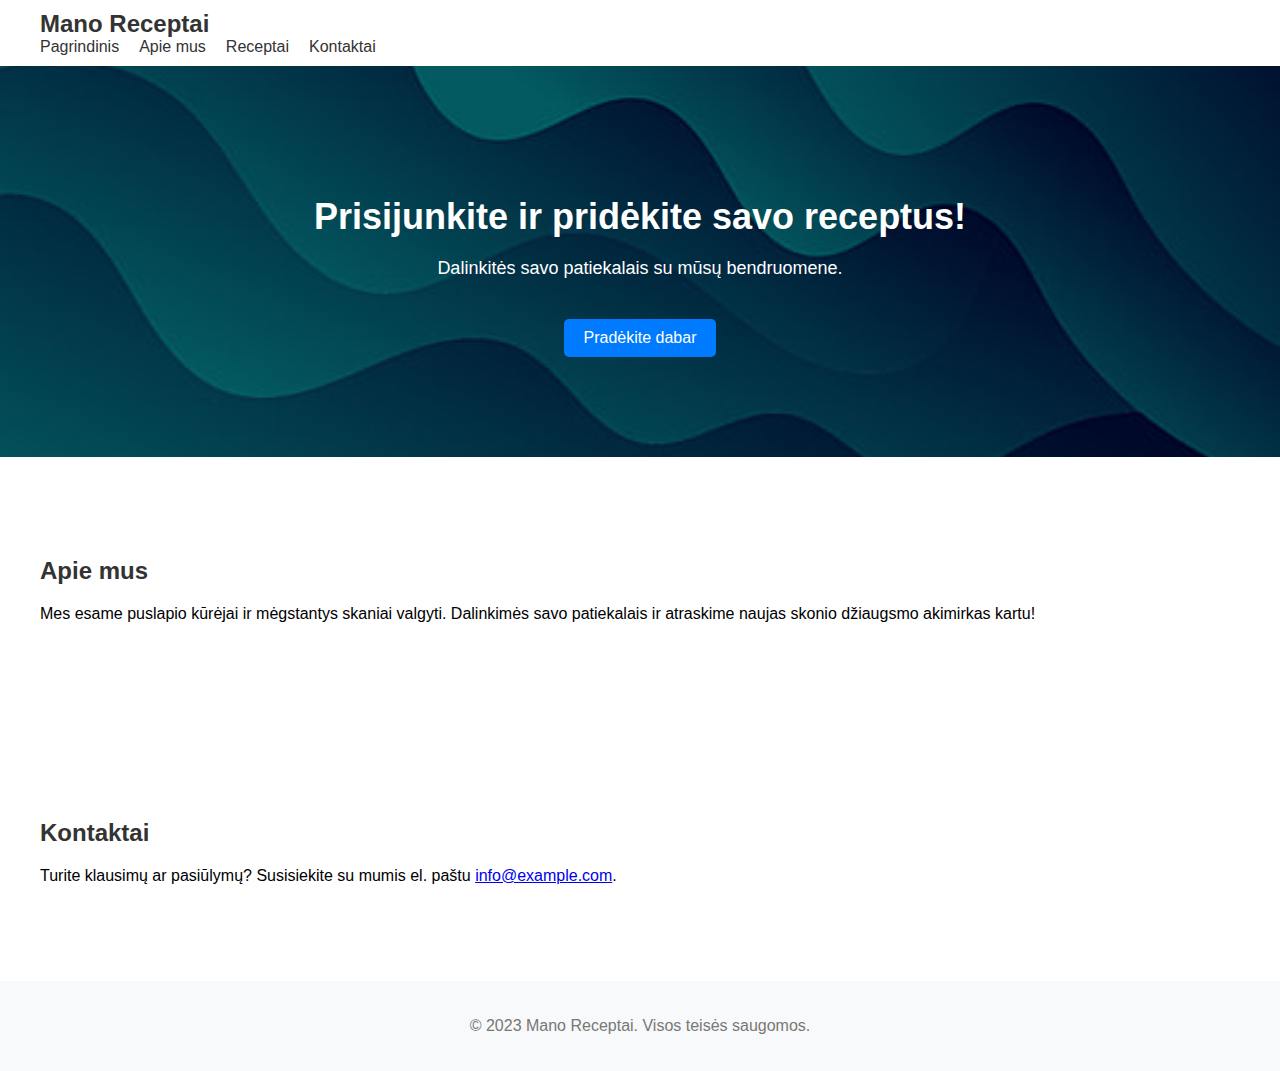
<file: index.html>
<!DOCTYPE html>
<html lang="en">
<head>
    <meta charset="UTF-8">
    <meta name="viewport" content="width=device-width, initial-scale=1.0">
    <link rel="stylesheet" href="styles.css">
    <title>Mano receptai</title>
</head>
<body>
    <header class="header">
        <div class="container">
            <h1 class="logo">Mano Receptai</h1>
            <nav>
                <ul class="nav-list">
                    <li><a href="#">Pagrindinis</a></li>
                    <li><a href="./about.html">Apie mus</a></li>
                    <li><a href="./addRecipe.html">Receptai</a></li>
                    <li><a href="./contact.html">Kontaktai</a></li>
                </ul>
            </nav>
        </div>
    </header>
    
    <section class="main-section">
        <div class="container">
            <h2 class="main-title">Prisijunkite ir pridėkite savo receptus!</h2>
            <p class="main-text">Dalinkitės savo patiekalais su mūsų bendruomene.</p>
            <a href="#" class="btn btn-primary">Pradėkite dabar</a>
        </div>
    </section>
    <div id="recipe-list"></div>
    <section class="about">
        <div class="container">
            <h2 class="section-title">Apie mus</h2>
            <p>Mes esame puslapio kūrėjai ir mėgstantys skaniai valgyti. Dalinkimės savo patiekalais ir atraskime naujas skonio džiaugsmo akimirkas kartu!</p>
        </div>
    </section>
    
    <section class="contact">
        <div class="container">
            <h2 class="section-title">Kontaktai</h2>
            <p>Turite klausimų ar pasiūlymų? Susisiekite su mumis el. paštu <a href="mailto:info@example.com">info@example.com</a>.</p>
        </div>
    </section>
    
    <footer class="footer">
        <div class="container">
            <p>&copy; 2023 Mano Receptai. Visos teisės saugomos.</p>
        </div>
    </footer>
    
</div>
    <script src="script.js"></script>
</body>
</html>
</file>
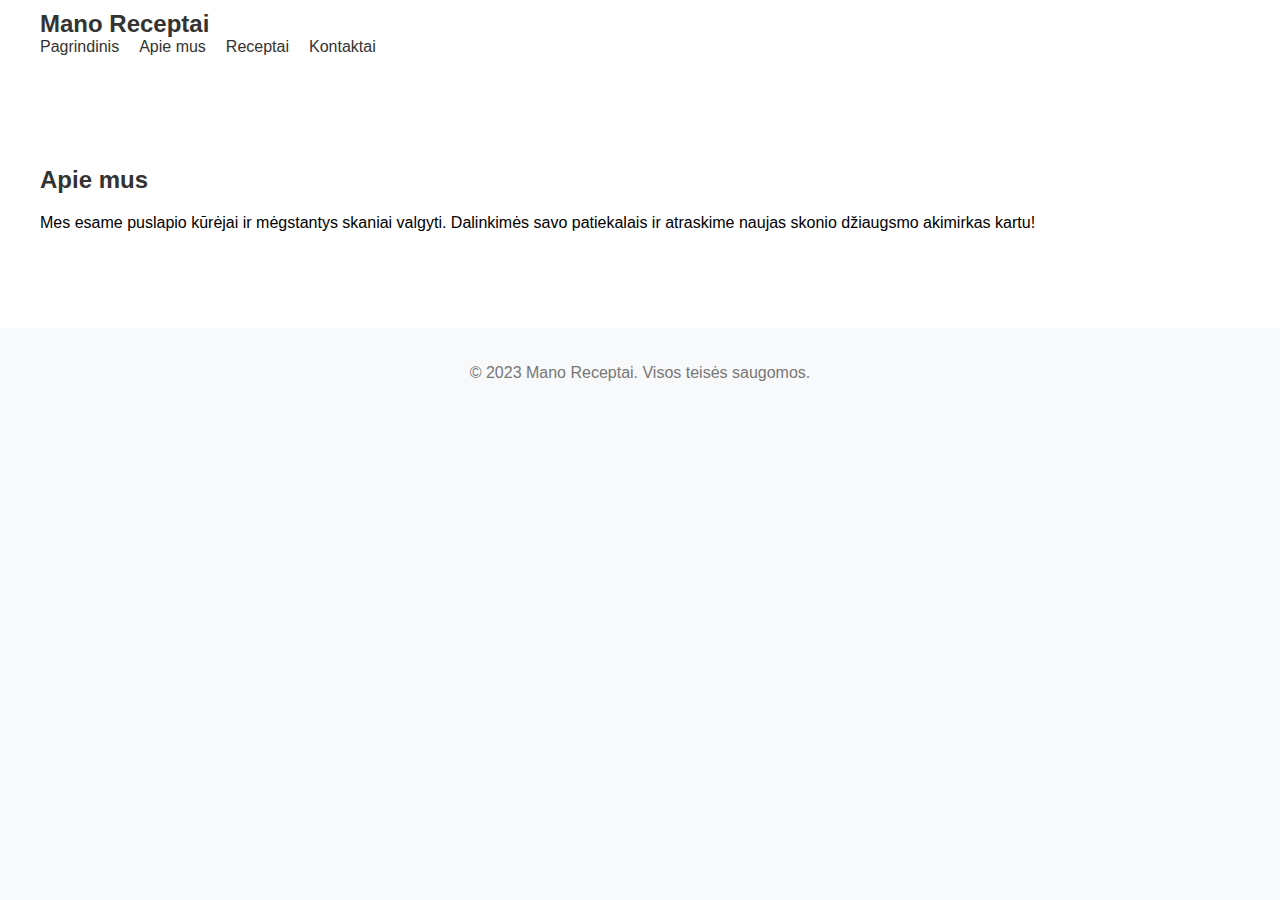
<file: about.html>
<!DOCTYPE html>
<html lang="en">
<head>
    <meta charset="UTF-8">
    <meta name="viewport" content="width=device-width, initial-scale=1.0">
    <link rel="stylesheet" href="styles.css">
    <title>Apie mus</title>
</head>
<body>
    <header class="header">
        <div class="container">
            <h1 class="logo">Mano Receptai</h1>
            <nav>
                <ul class="nav-list">
                    <li><a href="./index.html">Pagrindinis</a></li>
                    <li><a href="#">Apie mus</a></li>
                    <li><a href="./addRecipe.html">Receptai</a></li>
                    <li><a href="./contact.html">Kontaktai</a></li>
                </ul>
            </nav>
        </div>
    </header>
    
    <section class="about">
        <div class="container">
            <h2 class="section-title">Apie mus</h2>
            <p>Mes esame puslapio kūrėjai ir mėgstantys skaniai valgyti. Dalinkimės savo patiekalais ir atraskime naujas skonio džiaugsmo akimirkas kartu!</p>
        </div>
    </section>
    
    <footer class="footer">
        <div class="container">
            <p>&copy; 2023 Mano Receptai. Visos teisės saugomos.</p>
        </div>
    </footer>
</body>
</html>
</file>
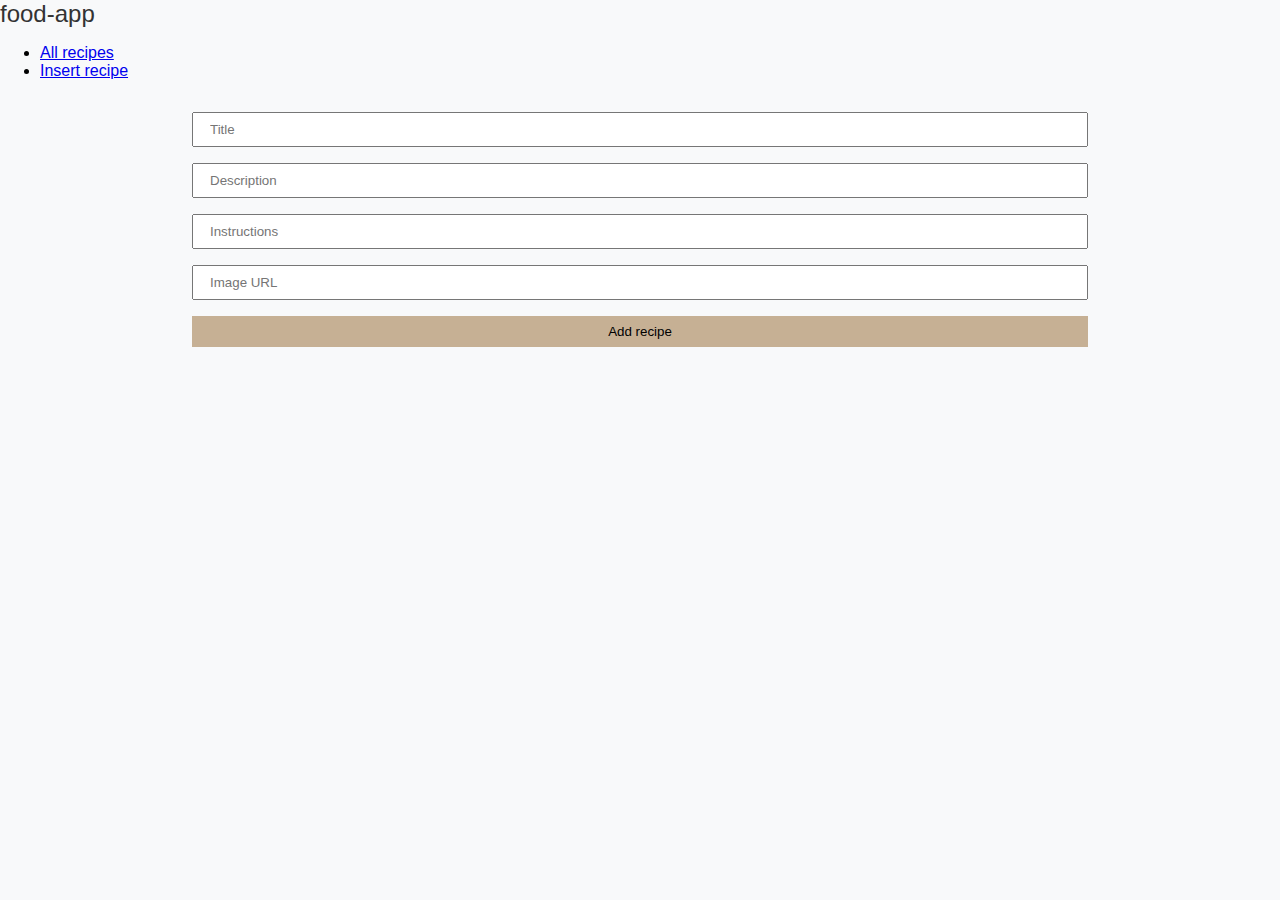
<file: addRecipe.html>
<!DOCTYPE html>
<html lang="en">
<head>
    <meta charset="UTF-8">
    <meta name="viewport" content="width=device-width, initial-scale=1.0">
    <title>Document</title>
    <link rel="stylesheet" href="./styles.css">
</head>
<body>
    
    <div>
        <header>
            <div class="logo">
                food-app
            </div>

            <ul class="nav">
                <li><a href="#">All recipes</a></li>
                <li><a href="./addRecipe.html">Insert recipe</a></li>
            </ul>
        </header>

        <div class="recipe-form">
            <input placeholder="Title" id="recipe-title"/>
            <input placeholder="Description" id="recipe-description"/>
            <input placeholder="Instructions" id="recipe-instructions"/>
            <input placeholder="Image URL" id="recipe-image"/>
            <button id="recipe-button">Add recipe</button>

        </div>

        <div class="response-message" id="response-message"></div>
    </div>

    <script src="./addRecipe.js"></script>
</body>
</html>
</file>
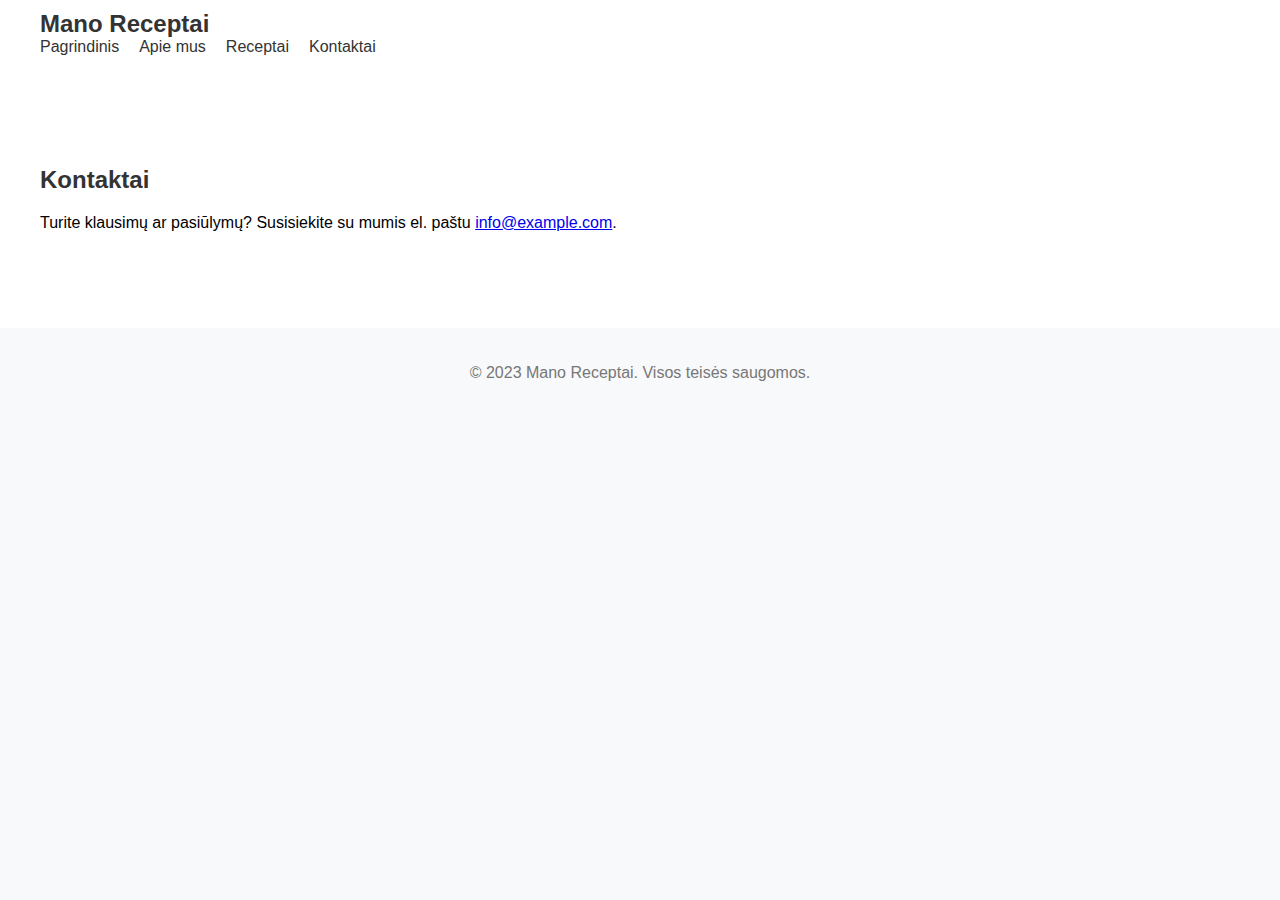
<file: contact.html>
<!DOCTYPE html>
<html lang="en">
<head>
    <meta charset="UTF-8">
    <meta name="viewport" content="width=device-width, initial-scale=1.0">
    <link rel="stylesheet" href="styles.css">
    <title>Kontaktai</title>
</head>
<body>
    <header class="header">
        <div class="container">
            <h1 class="logo">Mano Receptai</h1>
            <nav>
                <ul class="nav-list">
                    <li><a href="./index.html">Pagrindinis</a></li>
                    <li><a href="./about.html">Apie mus</a></li>
                    <li><a href="./addRecipe.html">Receptai</a></li>
                    <li><a href="#">Kontaktai</a></li>
                </ul>
            </nav>
        </div>
    </header>
    
    <section class="contact">
        <div class="container">
            <h2 class="section-title">Kontaktai</h2>
            <p>Turite klausimų ar pasiūlymų? Susisiekite su mumis el. paštu <a href="mailto:info@example.com">info@example.com</a>.</p>
        </div>
    </section>
    
    <footer class="footer">
        <div class="container">
            <p>&copy; 2023 Mano Receptai. Visos teisės saugomos.</p>
        </div>
    </footer>
</body>
</html>
</file>
<file: styles.css>
body {
    font-family: Arial, sans-serif;
    margin: 0;
    padding: 0;
    background-color: #f8f9fa;
}

.container {
    max-width: 1200px;
    margin: 0 auto;
    padding: 0 20px;
}

.header {
    background-color: #ffffff;
    padding: 10px 0;
    box-shadow: 0 2px 4px rgba(0, 0, 0, 0.1);
}

.logo {
    margin: 0;
    font-size: 24px;
    color: #333;
}

.nav-list {
    list-style: none;
    margin: 0;
    padding: 0;
    display: flex;
    align-items: center;
}

.nav-list li {
    margin-right: 20px;
}

.nav-list a {
    text-decoration: none;
    color: #333;
    transition: color 0.3s;
}

.nav-list a:hover {
    color: #007bff;
}

.main-section {
    background-image: url('hero-bg.jpg');
    background-size: cover;
    background-position: center;
    color: white;
    text-align: center;
    padding: 100px 0;
}

.main-title {
    font-size: 36px;
    margin-bottom: 20px;
}

.main-text {
    font-size: 18px;
    margin-bottom: 40px;
}
.food-wrapper{
    margin-top: 2rem;
    display: grid;
    grid-template-columns: 1fr 1fr;
    gap:2rem;
}

.recipe-wrapper{
    width: 300px;
    height: 300px;
    margin: auto;
    background-color: antiquewhite;
    padding: 1rem;
    border-radius: 1rem;
}

.recipe {
    border: 1px solid #ccc;
    padding: 20px;
    margin: 20px;
    display: inline-block;
    width: calc(33.33% - 40px); /* Adjust the width as needed */
    box-sizing: border-box;
    text-align: center;
}

.recipe h3 {
    margin-top: 0;
}

.recipe img {
    max-width: 100%;
    height: auto;
    margin-top: 10px;
}
.recipe-image{
    width: 100%;
    height: 120px;
    object-fit: cover;
}

.recipe-form{
    display: flex;
    flex-direction: column;
    width: 70%;
    margin: auto;
    margin-top: 2rem;
    gap:1rem;
}

.recipe-form input{
    padding: 0.5rem 1rem;
}

.recipe-form button{
    padding: 0.5rem;
    background-color: rgb(198, 176, 148);
    border: none;
    cursor: pointer;
    transition: 0.3s;
}

.recipe-form button:hover{
    background-color: rgb(214, 195, 170);
}

.response-message{
    margin: auto;
    margin-top: 1rem;
    text-align: center;
}
.btn {
    display: inline-block;
    padding: 10px 20px;
    background-color: #007bff;
    color: white;
    text-decoration: none;
    border-radius: 5px;
    transition: background-color 0.3s;
}

.btn-primary {
    background-color: #007bff;
}

.btn-primary:hover {
    background-color: #0056b3;
}

.about,
.contact {
    background-color: #ffffff;
    padding: 80px 0;
}

.section-title {
    font-size: 24px;
    margin-bottom: 20px;
    color: #333;
}

.footer {
    background-color: #f8f9fa;
    padding: 20px 0;
    text-align: center;
    color: #777;
}
</file>
